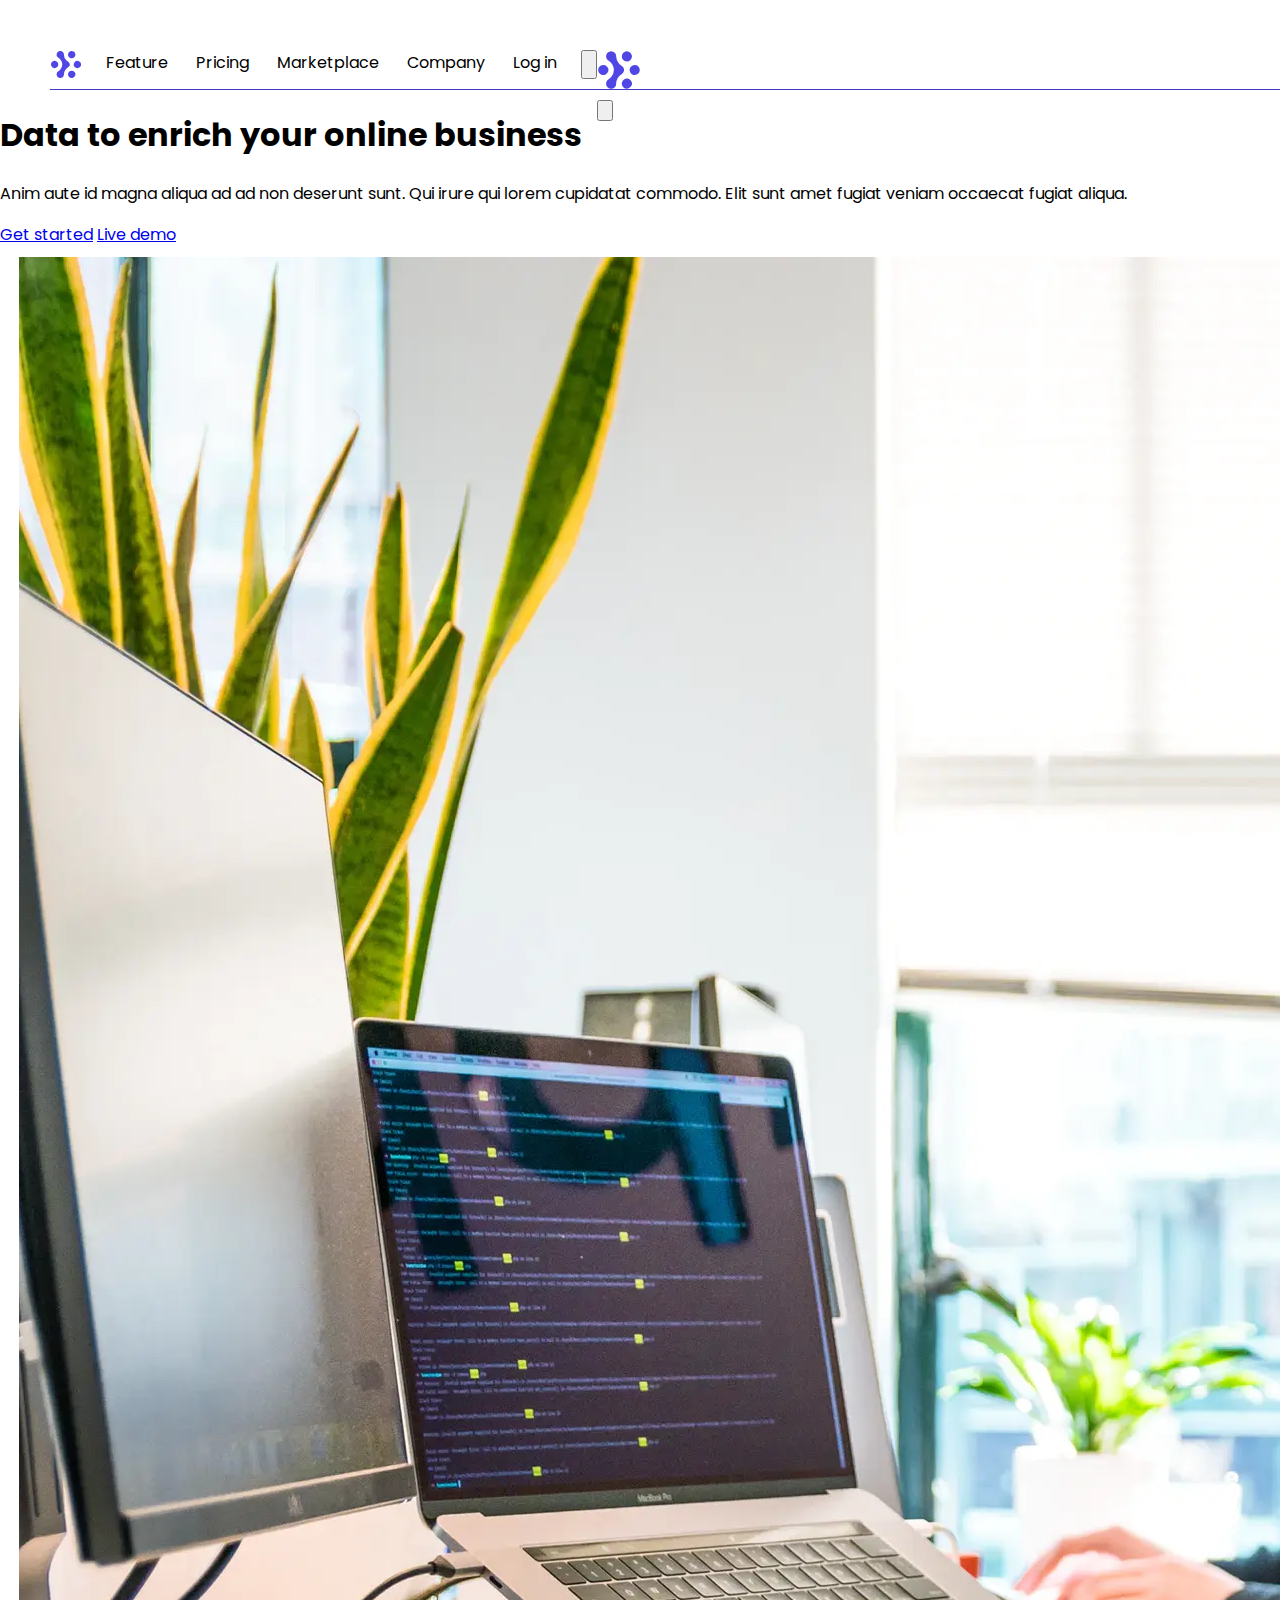
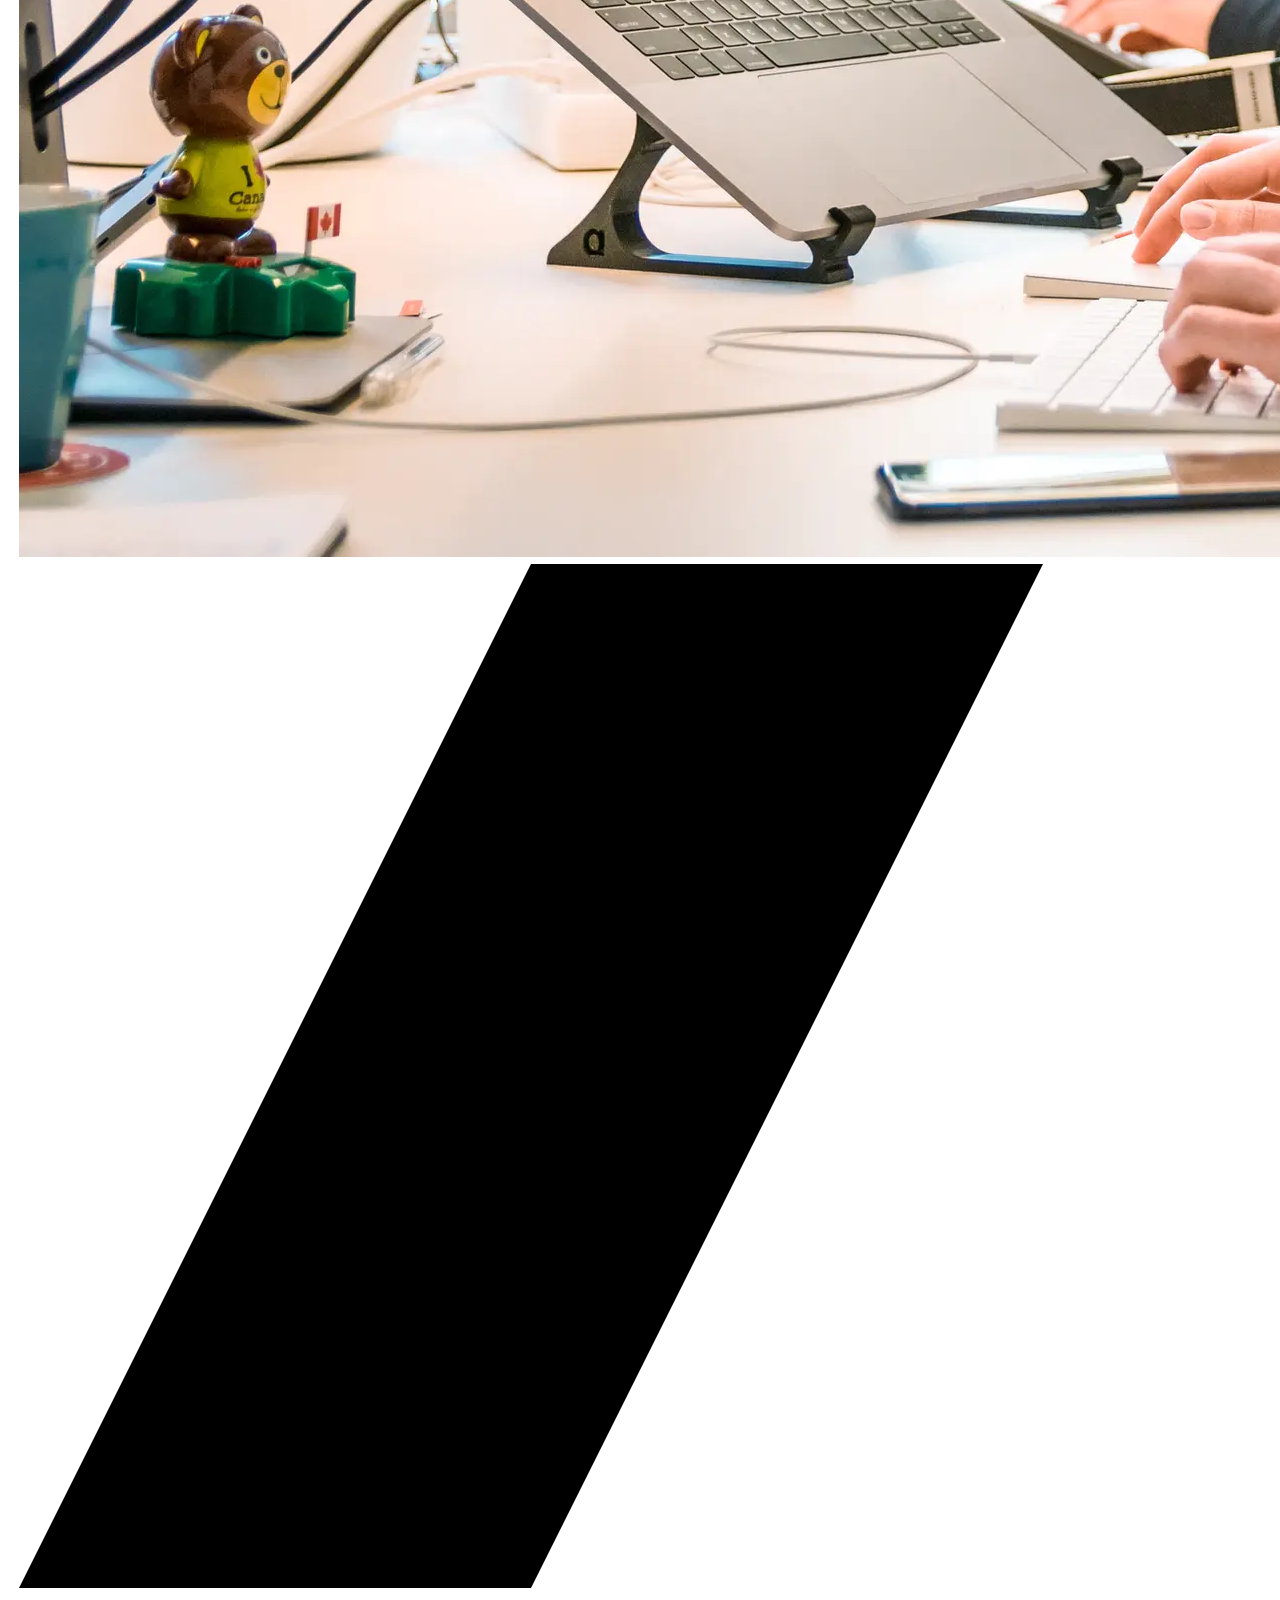
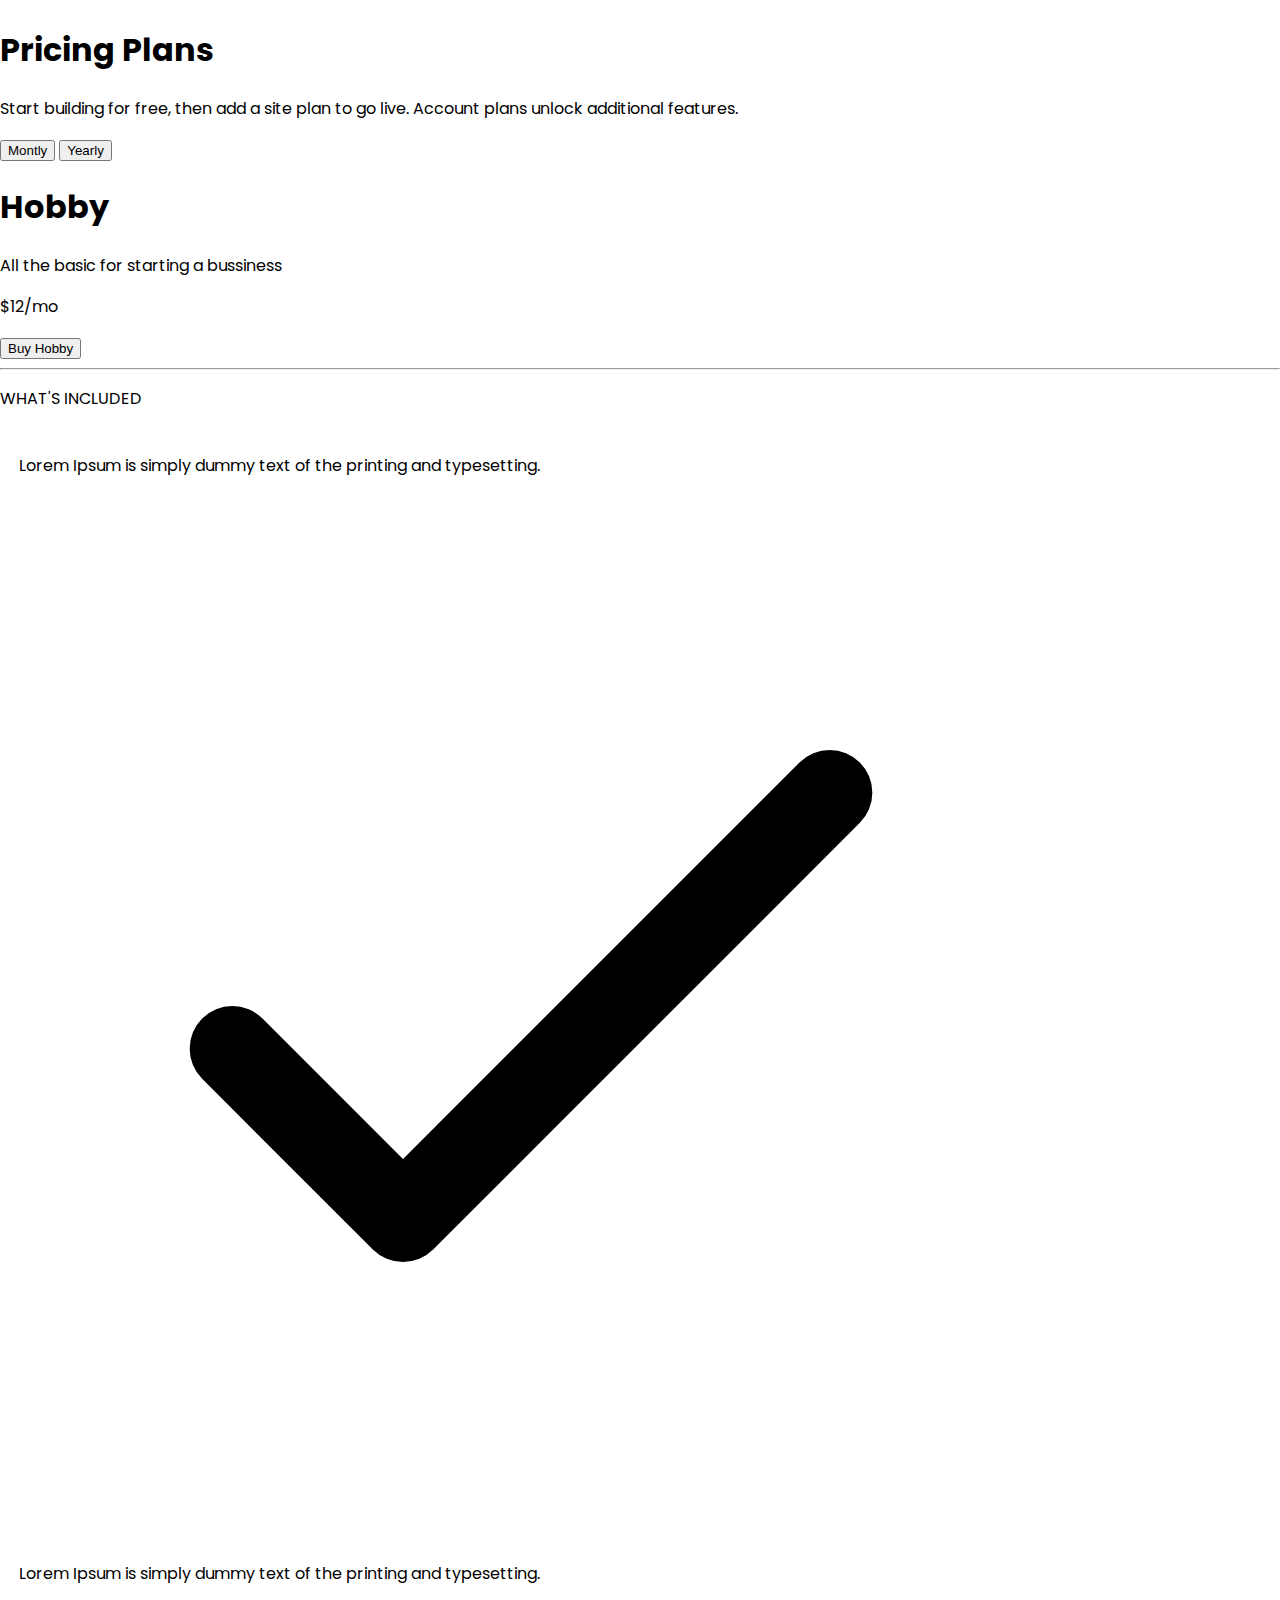
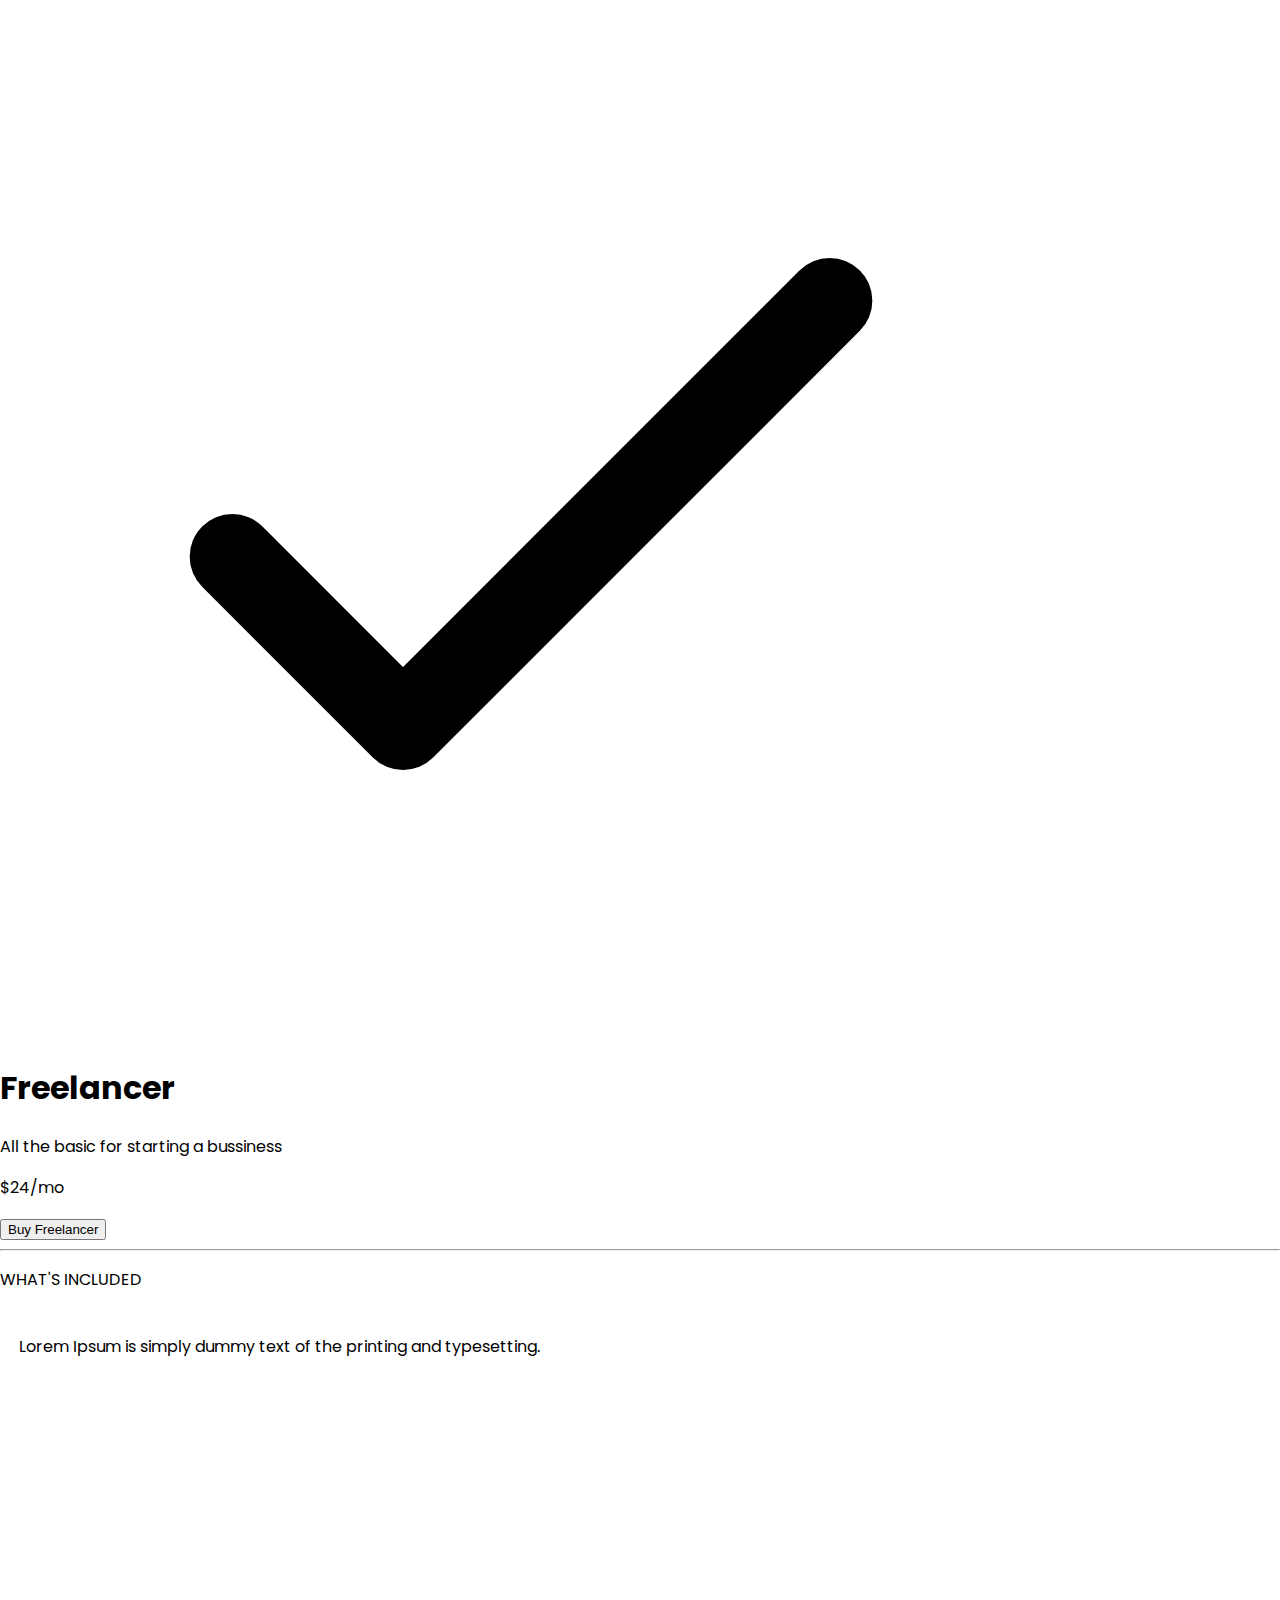
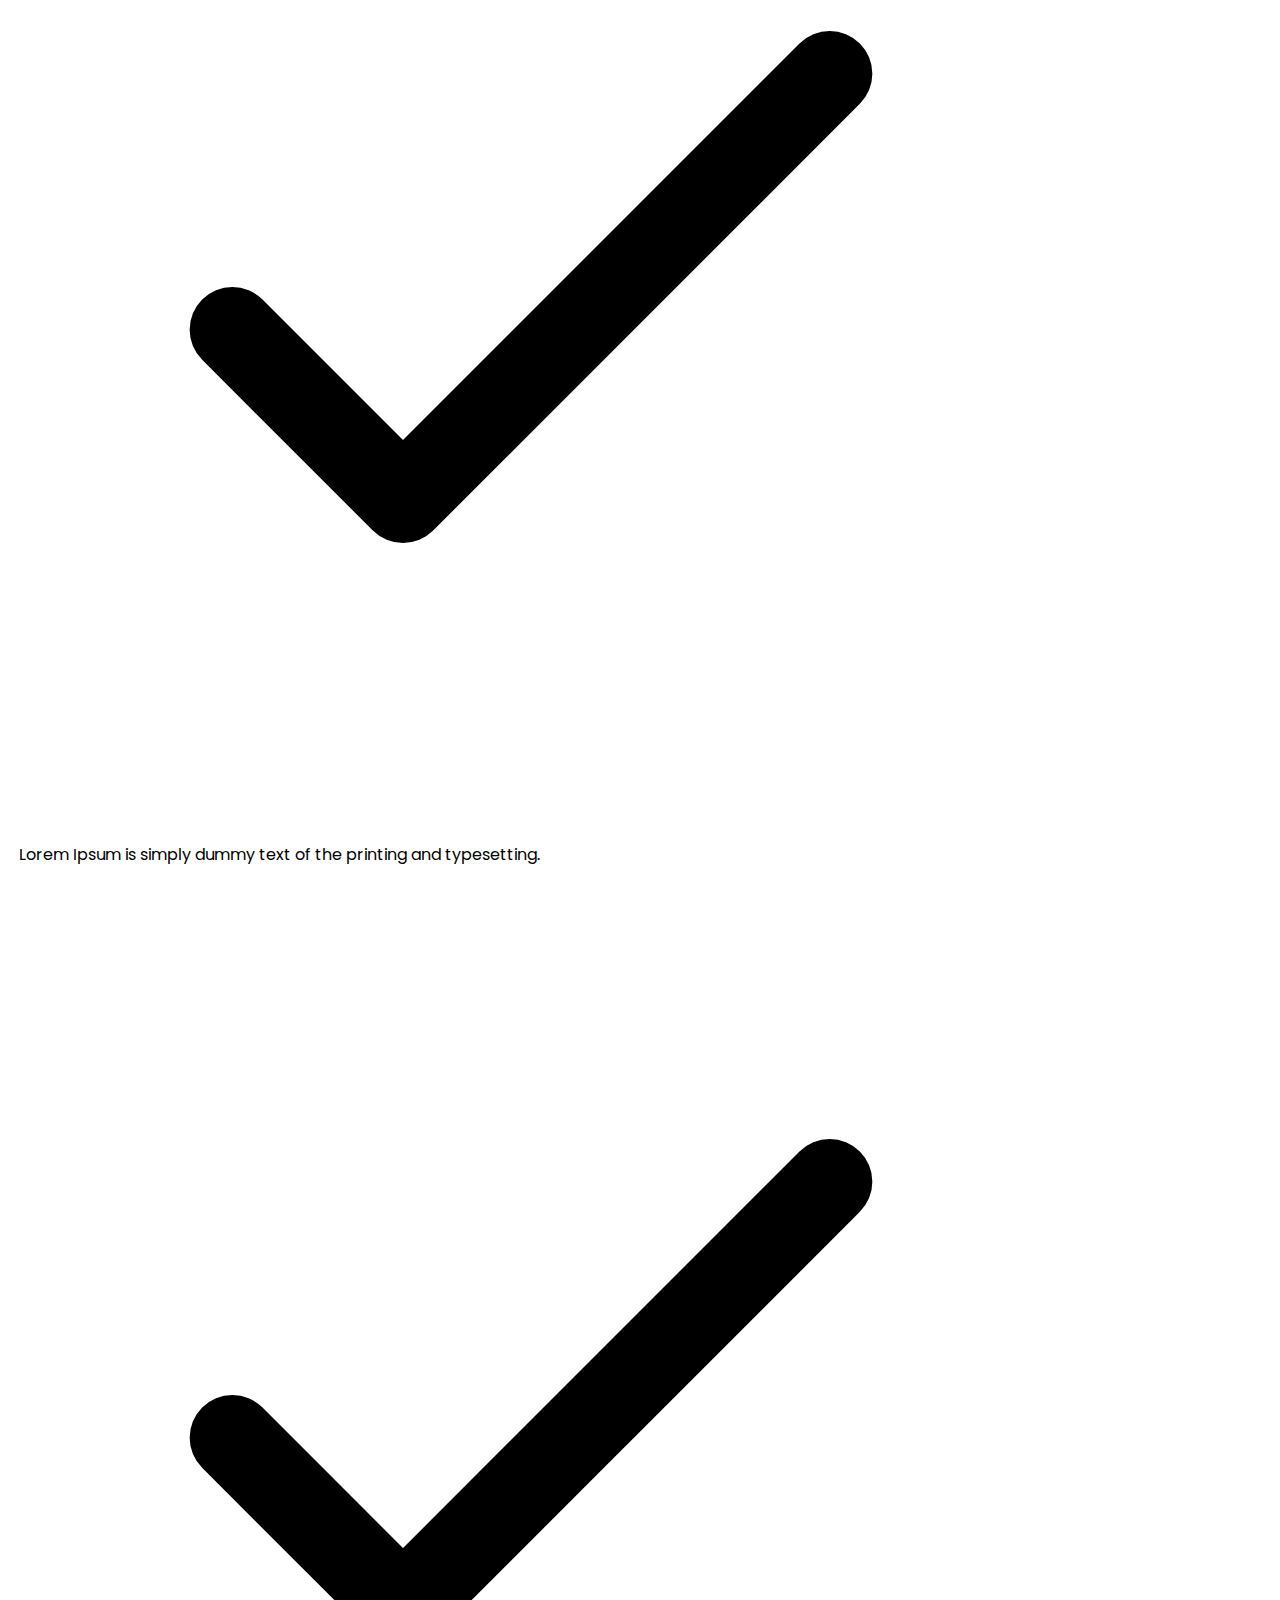
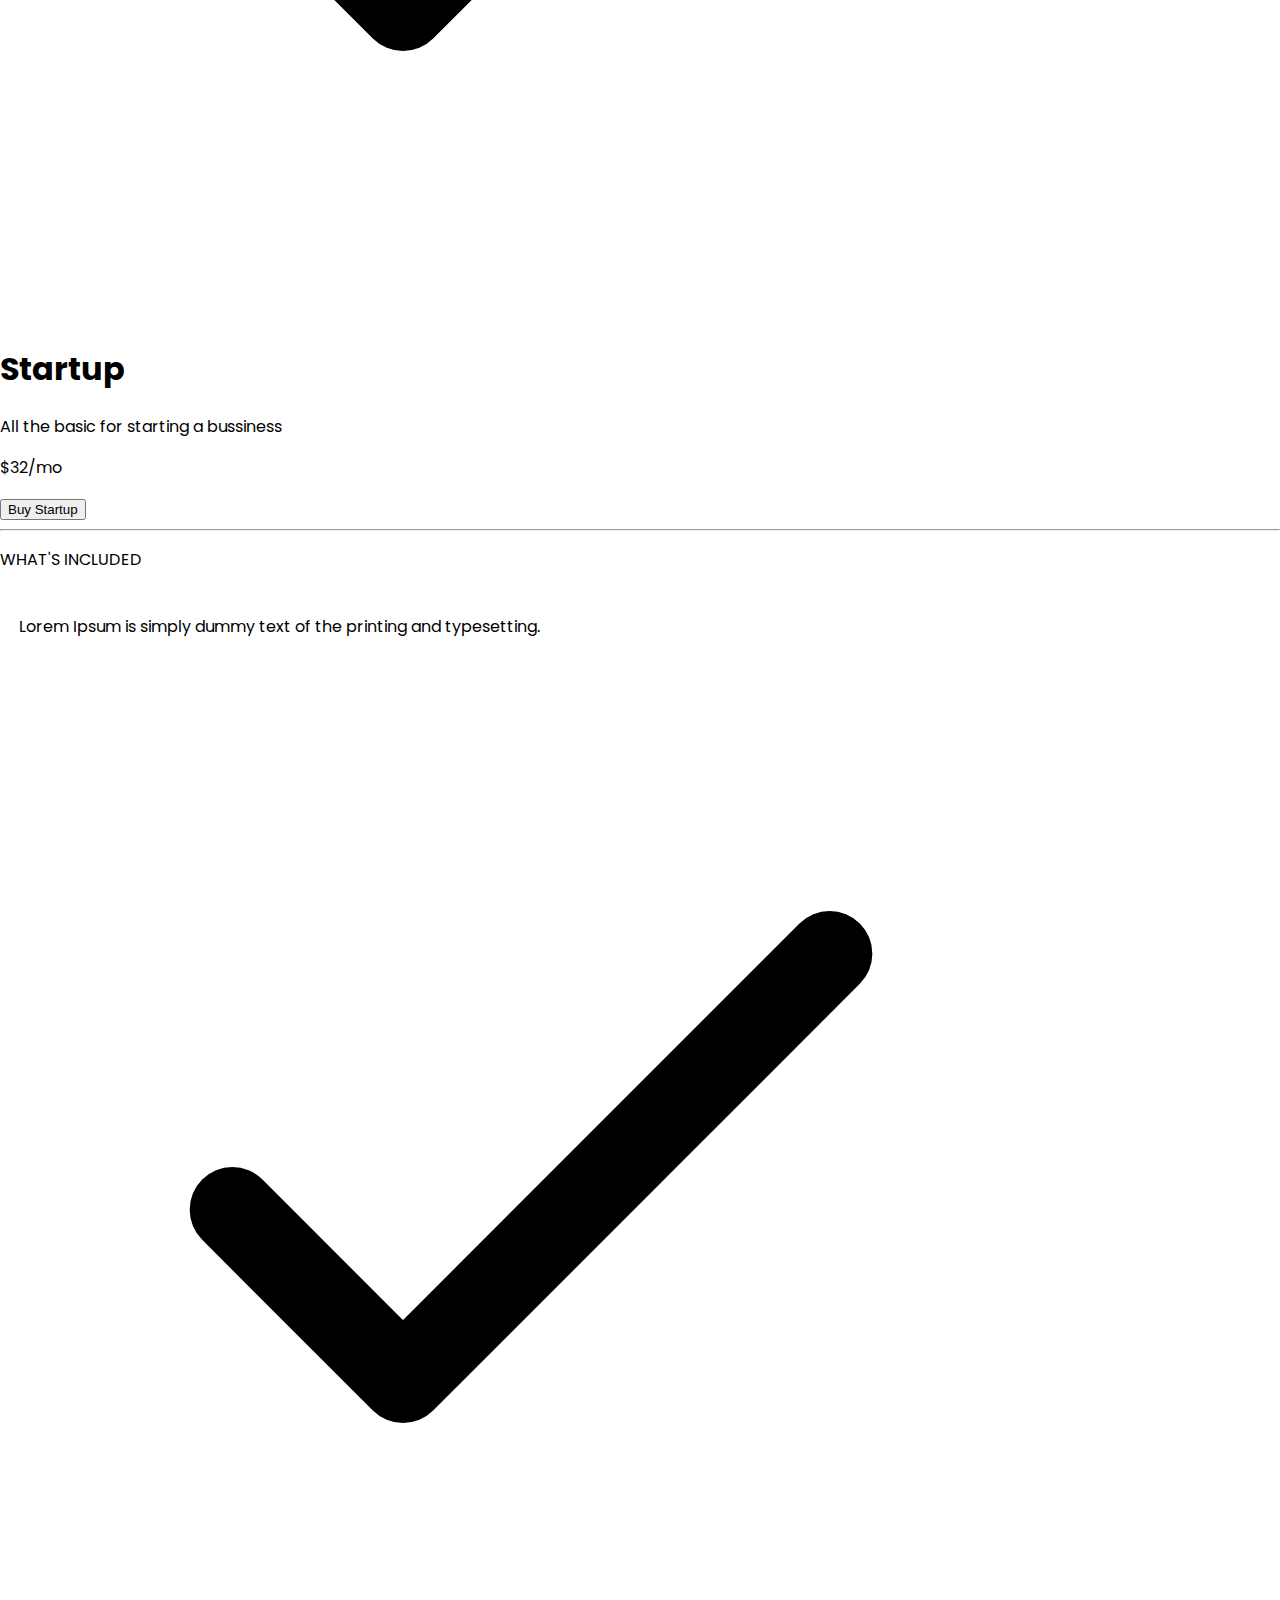
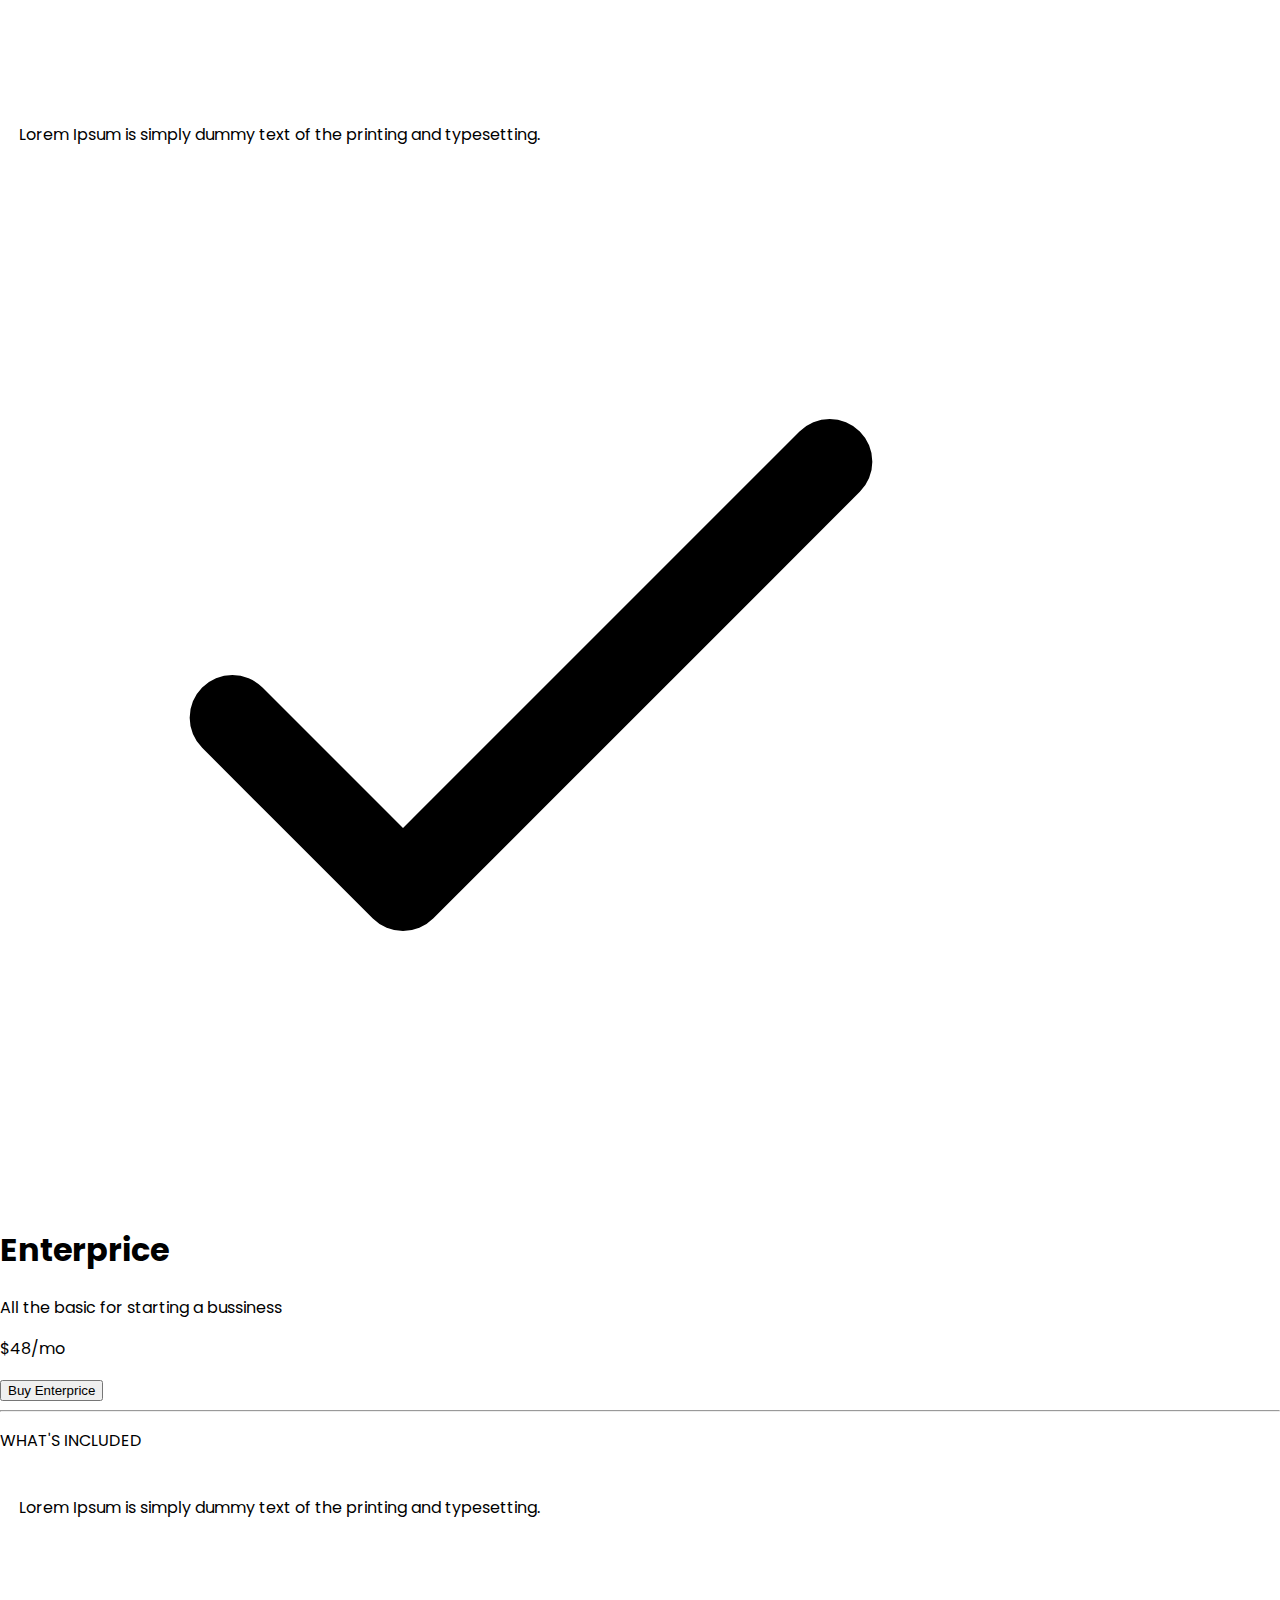
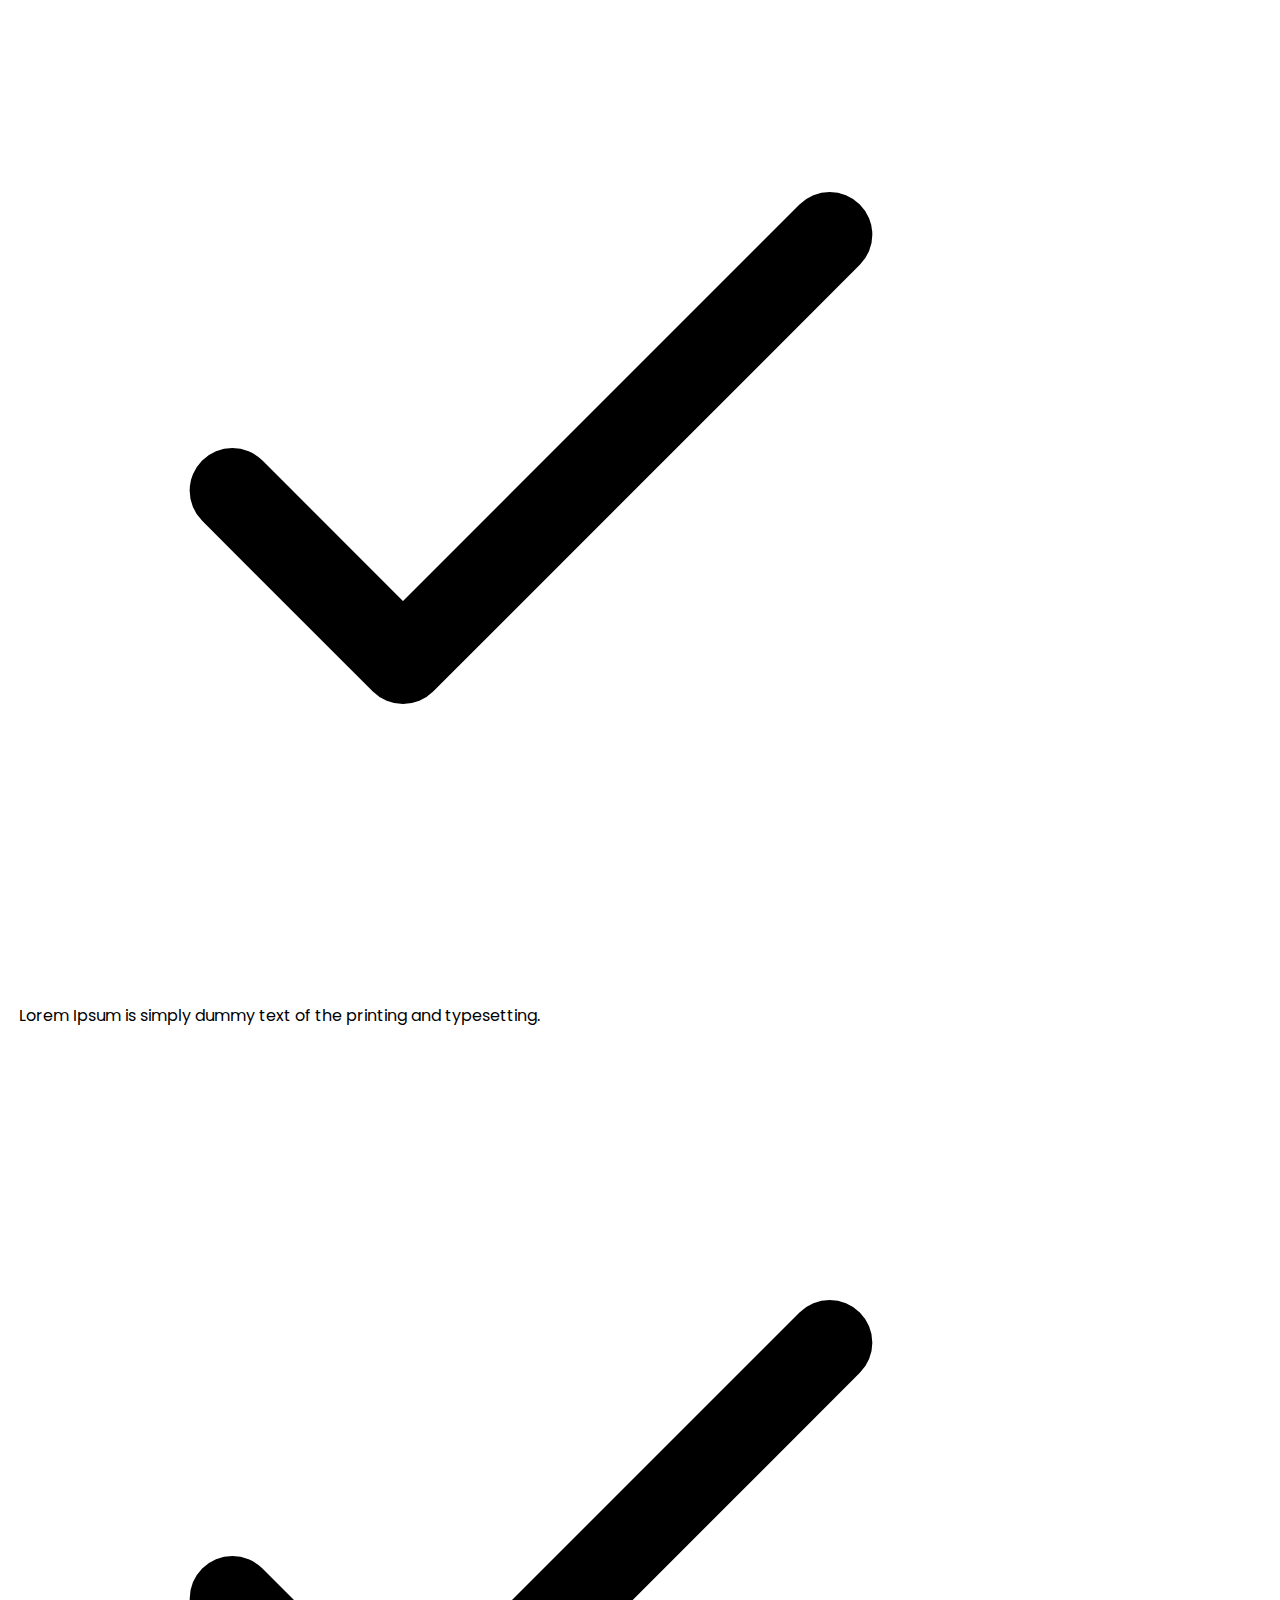
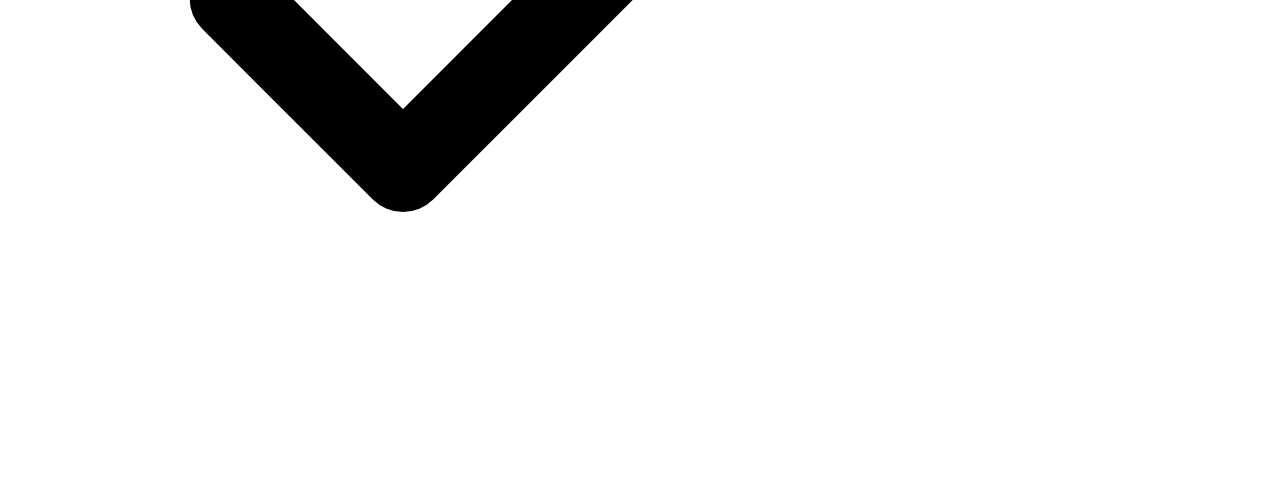
<file: website.html>
<!DOCTYPE html>
<html lang="en">

<head>
    <meta charset="UTF-8" />
    <meta http-equiv="X-UA-Compatible" content="IE=edge" />
    <meta name="viewport" content="width=device-width, initial-scale=1.0" />
    <link rel="preconnect" href="https://fonts.gstatic.com" />
    <link rel="preconnect" href="https://fonts.gstatic.com" />
    <link rel="icon" type="image/png" sizes="16x16" href="./favicon.ico">
    <link href="https://fonts.googleapis.com/css2?family=Poppins:wght@300;400;500;600;700&display=swap"
        rel="stylesheet" />
    <link rel="stylesheet" href="style.css" />
    <title>static 1</title>
</head>
<body>
    <nav
        class="flex justify-between md:justify-start py-4 px-4 md:px-12 bg-white w-full mx-auto max-w-screen-2xl  z-50">
        <a class="w-8 md:w-12 mr-6" href=""><img src="./image/workflow-mark-indigo-600.svg" /></a>
        <div class="text-base lg:text-lg hidden md:flex items-center" data-scrollToList="">
            <a class="text-gray-500 hover:text-gray-900 font-normal mr-8 align-middle cursor-pointer"
                href="#feature">Feature</a>
            <a class="text-gray-500 hover:text-gray-900 font-normal mr-8 align-middle cursor-pointer"
                href="#pricing">Pricing</a>
            <a class="text-gray-500 hover:text-gray-900 font-normal mr-8 align-middle cursor-pointer"
                href="#">Marketplace</a>
            <a class="text-gray-500 hover:text-gray-900 font-normal mr-8 align-middle cursor-pointer"
                href="#">Company</a>
            <a href="./login.html"
                class="text-indigo-800 hover:text-indigo-600 font-normal align-middle cursor-pointer">Log in</a>
        </div>
        <button class="md:hidden focus-within:outline-none" data-btnOpen="navBtn" class="">
            <svg xmlns="http://www.w3.org/2000/svg"
                class="h-8 w-10 p-1 text-gray-600 hover:text-gray-800 hover:bg-gray-100 rounded" viewBox="0 0 20 20"
                fill="currentColor">
                <path fill-rule="evenodd"
                    d="M3 5a1 1 0 011-1h12a1 1 0 110 2H4a1 1 0 01-1-1zM3 10a1 1 0 011-1h12a1 1 0 110 2H4a1 1 0 01-1-1zM3 15a1 1 0 011-1h12a1 1 0 110 2H4a1 1 0 01-1-1z"
                    clip-rule="evenodd" />
            </svg>
        </button>
        <div class="hidden md:hidden absolute top-0 right-0 z-10 w-full px-2 opacity-0 transition-all duration-150 ease-in"
            data-nav="nav">
            <div class="bg-white shadow-md rounded pb-4">
                <div class="flex justify-between py-4 px-2.5">
                    <a class="w-8 md:w-12 -ml-0.5" href=""><img src="./image/workflow-mark-indigo-600.svg" /></a>
                    <button class="focus-within:outline-none" data-btnClose="closeBtn">
                        <svg xmlns="http://www.w3.org/2000/svg"
                            class="h-8 w-10 p-1 text-gray-600 hover:text-gray-800 hover:bg-gray-100 rounded" fill="none"
                            viewBox="0 0 24 24" stroke="currentColor">
                            <path stroke-linecap="round" stroke-linejoin="round" stroke-width="2"
                                d="M6 18L18 6M6 6l12 12" />
                        </svg>
                    </button>
                </div>
                <div class="flex flex-col text-gray-700" data-scrollToList-sm=""></div>
            </div>
        </div>
    </nav>

    <section class="max-w-screen-2xl mx-auto overflow-hidden" id="section-1">
        <div class="flex h-auto lg:h-full flex-wrap items-center">
            <div class="w-full lg:w-1/2 lg:h-full lg:m-auto p-4 md:py-8 lg:pl-12">
                <h1
                    class="text-5xl md:text-6xl font-bold text-gray-900 w-full md:pr-10 text-center lg:text-left md:w-4/5 mx-auto lg:w-auto">
                    Data to enrich your
                    <span class="inline sm:block md:inline lg:block text-indigo-700 mt-2">online business</span>
                </h1>
                <p
                    class="font-normal text-gray-500 text-base lg:text-xl my-4 w-full md:pr-20 text-center lg:text-left md:w-4/5 lg:w-auto mx-auto">
                    Anim aute id magna aliqua ad ad non deserunt sunt. Qui irure qui
                    lorem cupidatat commodo. Elit sunt amet fugiat veniam occaecat
                    fugiat aliqua.
                </p>
                <div class="w-auto flex flex-wrap justify-center lg:justify-start">
                    <a class="px-10 py-4 w-full text-center my-2 md:w-auto bg-indigo-600 hover:bg-indigo-700 text-white rounded inline-block text-base md:text-lg font-medium mx-1"
                        href="#">Get started</a>
                    <a class="px-10 py-4 w-full text-center my-2 md:w-auto bg-blue-100 hover:bg-blue-200 text-indigo-700 inline-block text-base md:text-lg font-medium rounded mx-1"
                        href="#">Live demo</a>
                </div>
            </div>
            <div class="w-full lg:w-1/2 inline-block h-96 lg:h-[680px] relative">
                <img class="h-full object-cover w-full" src="./image/photo-1551434678-e076c223a692.webp" />
                <svg class="hidden lg:block absolute -left-40 top-0 h-full w-40 text-white transform translate-x-1/2"
                    fill="currentColor" preserveAspectRatio="none" viewbox="0 0 100 100">
                    <polygon points="50, 0 100,0 50,100 0, 100"></polygon>
                </svg>
            </div>
        </div>
    </section>
    <section class="pb-4 pt-20 px-4 md:py-12 md:px-6 max-w-screen-2xl mx-auto lg:pt-32" id="pricing">
        <div class="flex flex-col flex-wrap">
            <h1 class="text-4xl md:text-5xl text-gray-900 font-bold text-center mb-4">
                Pricing Plans
            </h1>
            <p class="text-gray-500 text-base md:text-xl text-center mb-6 font-normal">
                Start building for free, then add a site plan to go live. Account
                plans unlock additional features.
            </p>
            <div class="w-auto mx-auto border-2 bg-gray-200 rounded-md inline-block">
                <button class="bg-gray-200 px-5 py-2 text-center text-gray-700 font-medium">
                    Montly
                </button>
                <button class="bg-white px-5 py-2 text-center text-gray-700 font-medium border rounded-md">
                    Yearly
                </button>
            </div>
        </div>
        <div class="flex flex-wrap justify-between py-20">
            <div class="w-full sm:w-1/2 lg:w-1/4 h-auto sm:px-4 py-4">
                <div class="border border-gray-300 h-full rounded-md px-4 md:px-6 py-8">
                    <h1 class="text-xl text-gray-800 font-medium mb-2">Hobby</h1>
                    <p class="text-base text-gray-500 mb-2">
                        All the basic for starting a bussiness
                    </p>
                    <p class="text-3xl md:text-4xl font-semibold md:font-bold text-gray-900 mb-2">
                        $12<span class="text-gray-500 text-sm font-normal">/mo</span>
                    </p>
                    <button
                        class="bg-indigo-700 hover:bg-indigo-800 text-center md:w-full text-white font-medium py-2 px-4 rounded-md mb-4">
                        Buy Hobby
                    </button>
                    <hr />
                    <p class="text-base text-gray-600 font-medium mt-4 mb-2">
                        WHAT'S INCLUDED
                    </p>
                    <div class="relative">
                        <p class="ml-8 text-gray-800 text-medium mb-1">
                            Lorem Ipsum is simply dummy text of the printing and
                            typesetting.
                        </p>
                        <svg class="w-4 absolute top-2 text-indigo-600 mr-2" xmlns="http://www.w3.org/2000/svg"
                            class="h-6 w-6" fill="none" viewBox="0 0 24 24" stroke="currentColor">
                            <path stroke-linecap="round" stroke-linejoin="round" stroke-width="2" d="M5 13l4 4L19 7" />
                        </svg>
                    </div>
                    <div class="relative">
                        <p class="ml-8 text-gray-800 text-medium mb-1">
                            Lorem Ipsum is simply dummy text of the printing and
                            typesetting.
                        </p>
                        <svg class="w-4 absolute top-2 text-indigo-600 mr-2" xmlns="http://www.w3.org/2000/svg"
                            class="h-6 w-6" fill="none" viewBox="0 0 24 24" stroke="currentColor">
                            <path stroke-linecap="round" stroke-linejoin="round" stroke-width="2" d="M5 13l4 4L19 7" />
                        </svg>
                    </div>
                </div>
            </div>
            <div class="w-full sm:w-1/2 lg:w-1/4 h-auto sm:px-4 py-4">
                <div class="border border-gray-300 h-full rounded-md px-4 md:px-6 py-8">
                    <h1 class="text-xl text-gray-800 font-medium mb-2">Freelancer</h1>
                    <p class="text-base text-gray-500 mb-2">
                        All the basic for starting a bussiness
                    </p>
                    <p class="text-3xl md:text-4xl font-semibold md:font-bold text-gray-900 mb-2">
                        $24<span class="text-gray-500 text-sm font-normal">/mo</span>
                    </p>
                    <button
                        class="bg-indigo-700 hover:bg-indigo-800 text-center md:w-full text-white font-medium py-2 px-4 rounded-md mb-4">
                        Buy Freelancer
                    </button>
                    <hr />
                    <p class="text-base text-gray-600 font-medium mt-4 mb-2">
                        WHAT'S INCLUDED
                    </p>
                    <div class="relative">
                        <p class="ml-8 text-gray-800 text-medium mb-1">
                            Lorem Ipsum is simply dummy text of the printing and
                            typesetting.
                        </p>
                        <svg class="w-4 absolute top-2 text-indigo-600 mr-2" xmlns="http://www.w3.org/2000/svg"
                            class="h-6 w-6" fill="none" viewBox="0 0 24 24" stroke="currentColor">
                            <path stroke-linecap="round" stroke-linejoin="round" stroke-width="2" d="M5 13l4 4L19 7" />
                        </svg>
                    </div>
                    <div class="relative">
                        <p class="ml-8 text-gray-800 text-medium mb-1">
                            Lorem Ipsum is simply dummy text of the printing and
                            typesetting.
                        </p>
                        <svg class="w-4 absolute top-2 text-indigo-600 mr-2" xmlns="http://www.w3.org/2000/svg"
                            class="h-6 w-6" fill="none" viewBox="0 0 24 24" stroke="currentColor">
                            <path stroke-linecap="round" stroke-linejoin="round" stroke-width="2" d="M5 13l4 4L19 7" />
                        </svg>
                    </div>
                </div>
            </div>
            <div class="w-full sm:w-1/2 lg:w-1/4 h-auto sm:px-4 py-4">
                <div class="border border-gray-300 h-full rounded-md px-4 md:px-6 py-8">
                    <h1 class="text-xl text-gray-800 font-medium mb-2">Startup</h1>
                    <p class="text-base text-gray-500 mb-2">
                        All the basic for starting a bussiness
                    </p>
                    <p class="text-3xl md:text-4xl font-semibold md:font-bold text-gray-900 mb-2">
                        $32<span class="text-gray-500 text-sm font-normal">/mo</span>
                    </p>
                    <button
                        class="bg-indigo-700 hover:bg-indigo-800 text-center md:w-full text-white font-medium py-2 px-4 rounded-md mb-4">
                        Buy Startup
                    </button>
                    <hr />
                    <p class="text-base text-gray-600 font-medium mt-4 mb-2">
                        WHAT'S INCLUDED
                    </p>
                    <div class="relative">
                        <p class="ml-8 text-gray-800 text-medium mb-1">
                            Lorem Ipsum is simply dummy text of the printing and
                            typesetting.
                        </p>
                        <svg class="w-4 absolute top-2 text-indigo-600 mr-2" xmlns="http://www.w3.org/2000/svg"
                            class="h-6 w-6" fill="none" viewBox="0 0 24 24" stroke="currentColor">
                            <path stroke-linecap="round" stroke-linejoin="round" stroke-width="2" d="M5 13l4 4L19 7" />
                        </svg>
                    </div>
                    <div class="relative">
                        <p class="ml-8 text-gray-800 text-medium mb-1">
                            Lorem Ipsum is simply dummy text of the printing and
                            typesetting.
                        </p>
                        <svg class="w-4 absolute top-2 text-indigo-600 mr-2" xmlns="http://www.w3.org/2000/svg"
                            class="h-6 w-6" fill="none" viewBox="0 0 24 24" stroke="currentColor">
                            <path stroke-linecap="round" stroke-linejoin="round" stroke-width="2" d="M5 13l4 4L19 7" />
                        </svg>
                    </div>
                </div>
            </div>
            <div class="w-full sm:w-1/2 lg:w-1/4 h-auto sm:px-4 py-4">
                <div class="border border-gray-300 h-full rounded-md px-4 md:px-6 py-8">
                    <h1 class="text-xl text-gray-800 font-medium mb-2">Enterprice</h1>
                    <p class="text-base text-gray-500 mb-2">
                        All the basic for starting a bussiness
                    </p>
                    <p class="text-3xl md:text-4xl font-semibold md:font-bold text-gray-900 mb-2">
                        $48<span class="text-gray-500 text-sm font-normal">/mo</span>
                    </p>
                    <button
                        class="bg-indigo-700 hover:bg-indigo-800 text-center md:w-full text-white font-medium py-2 px-4 rounded-md mb-4">
                        Buy Enterprice
                    </button>
                    <hr />
                    <p class="text-base text-gray-600 font-medium mt-4 mb-2">
                        WHAT'S INCLUDED
                    </p>
                    <div class="relative">
                        <p class="ml-8 text-gray-800 text-medium mb-1">
                            Lorem Ipsum is simply dummy text of the printing and
                            typesetting.
                        </p>
                        <svg class="w-4 absolute top-2 text-indigo-600 mr-2" xmlns="http://www.w3.org/2000/svg"
                            class="h-6 w-6" fill="none" viewBox="0 0 24 24" stroke="currentColor">
                            <path stroke-linecap="round" stroke-linejoin="round" stroke-width="2" d="M5 13l4 4L19 7" />
                        </svg>
                    </div>
                    <div class="relative">
                        <p class="ml-8 text-gray-800 text-medium mb-1">
                            Lorem Ipsum is simply dummy text of the printing and
                            typesetting.
                        </p>
                        <svg class="w-4 absolute top-2 text-indigo-600 mr-2" xmlns="http://www.w3.org/2000/svg"
                            class="h-6 w-6" fill="none" viewBox="0 0 24 24" stroke="currentColor">
                            <path stroke-linecap="round" stroke-linejoin="round" stroke-width="2" d="M5 13l4 4L19 7" />
                        </svg>
                    </div>
                </div>
            </div>
        </div>
    </section>

</body>
</html>
</file>
<file: style.css>
body{
    margin: 0;
    padding: 0;
    overflow-x: hidden;
    font-family: 'Poppins', sans-serif!important;
}
.nav-left1{
    display: none;

}
.nav-next2 img{
    object-fit: cover;
    position: absolute;
    width: 45%;
    top: 180px;
    right: 0;
}
nav{
    padding-top: 10px;
    background: #fff;
    width: 100%;
    border-bottom: 1px solid #4338ca;
    padding-bottom: 10px;
    height: 29px;
    max-width: 100%;
    display: flex;
    position:sticky;
    top: 0;
    left: 0;

    margin: 40px 60px 0 50px;
}
.nav1{
    margin-top: 6px;
}
.nav1 a{
    font-weight: 400;
    font-size: 17px;
    color: rgba(55, 48, 163, var(--tw-text-opacity));
    vertical-align: middle;
}
nav a{
    text-decoration: none;
    border: transparent;
    text-decoration: inherit;
    color: inherit;
    margin-right: 1.5rem;
    width: 2rem;
}
nav a img{
    max-width: 100%;
    height: auto;
}
#nav-next{
    overflow: hidden;
    margin: 90px auto 123px auto;
    text-align: center;
    font-size: 20px;
    display: flex;
}
.nav-next1{
    align-items: center;
    display: flex;
    flex-wrap: wrap;
    height: auto;
}
.nav-next2{
    padding: 1rem;
    width: 100%;
}
.nav-next2 h1{
    font-size: 3rem;
    font-weight: 700;
    color: black;
}
.nav-next2 h1 span{
    color: rgb(32, 17, 238);
}
.nav-next2 p{
    padding-left: 73px;
    font-size: 20px;
    width: 80%;
    font-weight: 400;
    margin-bottom: 54px
}
.nav-nextbtn a{
    font-weight: 500;
    text-align: center;
    background: rgb(32,17,230);
    color: white;
    text-decoration: none;
    padding: 16px 40px;
    border-radius: 5px;
    margin: 8px 4px;
    border-radius: 5px;
    cursor: pointer;;
}
.nav-nextbtn span a{
    background: #dbeafe;
    color: #4338CA;
}
#price{
    padding: 48px 24px;
    
}
.price1{
    text-align: center;
    display: flex;
    flex-wrap: wrap;
    flex-direction: column;
    align-items: center;
}
.price1 h1{
    font-size: 48px;
    margin: 0 0 16px;
    color: #000;
    line-height: 1;
    font-weight: 700;
}
.price1 p{
    font-size: 25px;
    margin: 0 0 24px;
    color: #6b7280;
    font-weight: 400;
}
.price1-sub{
    display: inline-block;
}
.price1-sub button{
    cursor: pointer;
    border: 1px solid grey;
    font-weight: 500;
    font-size: 16px;
    padding: 8px 20px;
    border-radius: 5px;
    border-width: 2px;
    text-align: center;
    background-image: none;
    text-transform: none;
}
.price1-sub span button{
    background-color:transparent;
}
.price2{
    display: flex;
    flex-wrap: wrap;
    justify-content: space-between;
    padding: 80px 0px;
}
.price2-new{
    width: 20%;
    padding: 32px 20px;
    text-align: start;
    height: 100%;
    border-radius: 10px;
    border-width: 2px;
    border: 1px solid rgb(197, 169, 169);
}
.price2 div h1{
    font-size: 20px;
    margin: 0 0 8px;
    color: #000;
}
.price2 div p{
    font-size: 16px;
    margin: 0 0 8px;
    color: #6b7280;
}
.price2 div p span{
    font-size: 36px;
    margin: 0 0 8px;
    color: #000;
    font-weight: 800;
}
.price2 div button{
    height: 46px;
    font-size: 16px;
    padding: 8px 16px;
    margin: 0 0 16px;
    color: #fff;
    background-color: #4338CA;
    background-image: none;
    text-transform: none;
    font-weight: 700;
    border-radius: 10px;
    border: transparent;
    width: 90%;
}
.price2 div  span p{
    font-size: 16px;
    margin: 16px 0 8px;
    color: #6b7280;
}
.relative{
    width: 80%;
    padding: 10px 19px;
}
.price2 div div p{
    font-size: 16px;
    margin: 0 0 4px 32px;
}
@media only screen and (max-width:768px){
    nav{
        z-index: 0;
        position: absolute;
        border: none;
    }
    .nav-left1{
        display:flex;
        padding-left: 16px
    }

    #side-nav{
        position: fixed;
        top: 0;
        right: -250px;
        background:#fff ;
        z-index: 3;
        height: 100vh;
        width: 250px;
        transition: 0.5s;

    }
    #side-nav ul li{
        list-style: none;
        margin: 50px 20px;
    }
    #side-nav ul li a{
        color: #fff;
        text-decoration: none;
        cursor: pointer;
    }
    #menu{
        right: -233px;
    background: #4338ca;
    width: 20px;
    margin-top: -19px;
    position: absolute;
    top: -4px;
    border-radius: 3px;
    border: 2px solid #4338ca;
        
    }
    #menu img{
        width: 19px;
    margin-top: 5px;
    }
    .nav-left1{
        display: block;
    
    }
    .nav1{
        display: none;
    }
    nav a{
        position: absolute;
        top: -21px;
        left: -26px;
     }
 
    #nav-next{
        display: inline-block;
        margin: 21px auto 0 auto;

    }   
    .nav-next2 p{
        font-size: 16px;
    padding-left: 28px;
    margin-top: -20px;
    margin-bottom: 30px;
    }
    .nav-nextbtn a{
        padding: 12px 15px;  
        margin: 0px 0px;        
        font-size: 16px;
    }
    #price{
        padding: 48px 24px;
        
    }
    .price1 h1{
        font-size: 35px;
    }
    .price1 p{
        font-size: 15px;
    }
    .price1-sub{
        display: inline-block;
    }
    
    .price2{
        display: block;
        padding: 30px 0px;
    }
    .price2-new{
        width: 86%;  
         border-radius: 10px;
         margin-bottom: 35px;
    }
    .price2 div p{
        margin: 0 0 4px;
    }
    .nav-next2 img{
        object-fit: cover;
        position:inherit;
        width: 45%;
        top: 180px;
        right: 0;
    }
    
}
</file>
